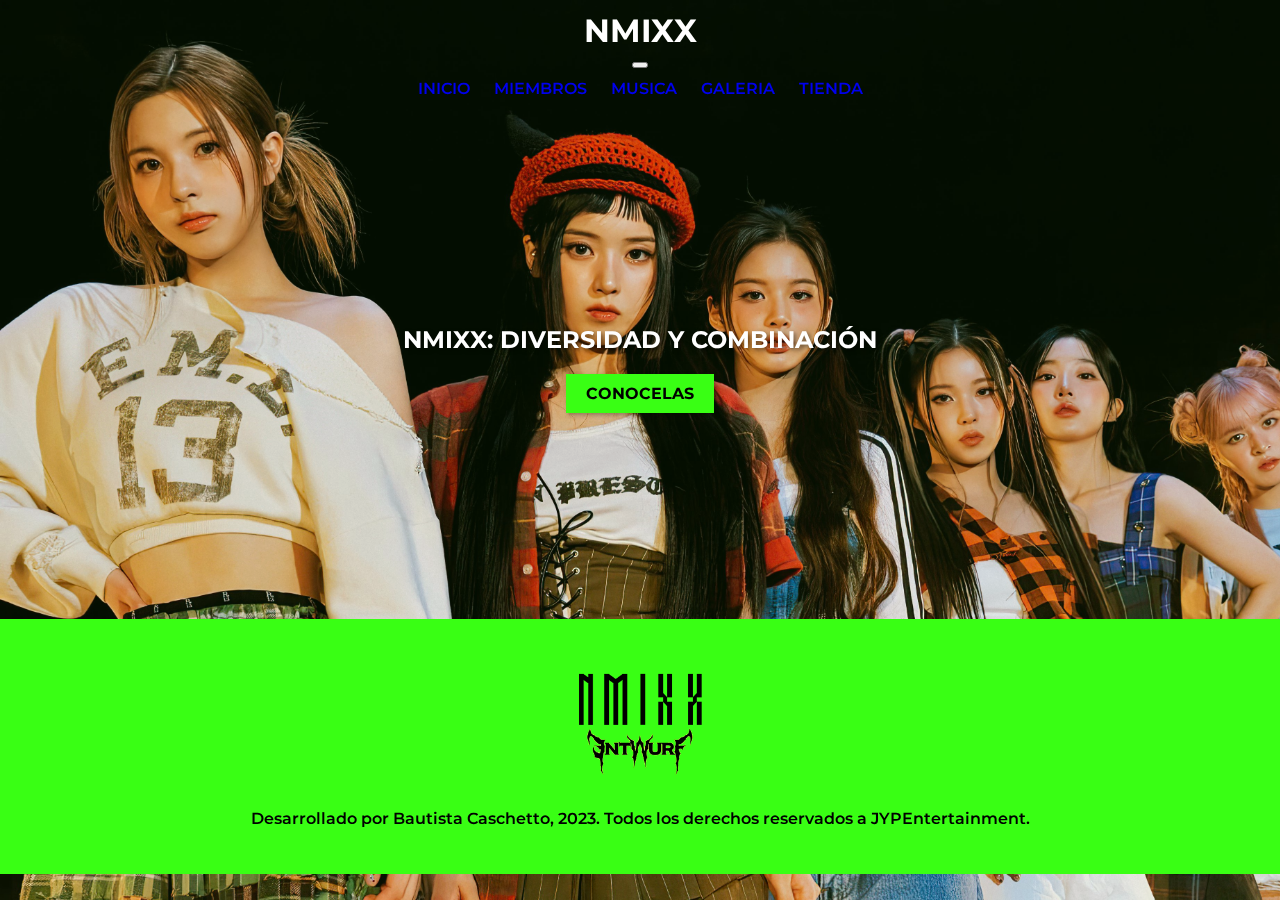
<file: index.html>
<!DOCTYPE html>
<html lang="en">

<head>
    <meta charset="UTF-8" />
    <meta http-equiv="X-UA-Compatible" content="IE=edge" />
    <meta name="viewport" content="width=device-width, initial-scale=1.0" />
    <link rel="stylesheet" href="style.css" />
    <link rel="preconnect" href="https://fonts.googleapis.com" />
    <link rel="preconnect" href="https://fonts.gstatic.com" crossorigin />
    <link href="https://cdn.jsdelivr.net/npm/bootstrap@5.3.0-alpha3/dist/css/bootstrap.min.css" rel="stylesheet"
        integrity="sha384-KK94CHFLLe+nY2dmCWGMq91rCGa5gtU4mk92HdvYe+M/SXH301p5ILy+dN9+nJOZ" crossorigin="anonymous">
    <link
        href="https://fonts.googleapis.com/css2?family=Montserrat:ital,wght@0,300;0,400;0,600;0,700;1,300;1,400&display=swap"
        rel="stylesheet" />
    <title>NMIXX</title>
</head>

<body id="indexBody">
    <header>
        <nav class="navbar navbar-expand-lg">
            <div class="divNav container-fluid flex-column">
                <h1 class="tituloIndex">NMIXX</h1>
                <button class="navbar-toggler" type="button" data-bs-toggle="collapse"
                    data-bs-target="#navbarNavAltMarkup" aria-controls="navbarNavAltMarkup" aria-expanded="false"
                    aria-label="Toggle navigation">
                    <span class="navbar-toggler-icon"></span>
                </button>
                <div class="collapse navbar-collapse" id="navbarNavAltMarkup">
                    <div class="navbar-nav">
                        <a class="nav-link text-light" href="index.html">INICIO</a>
                        <a class="nav-link text-light" href="miembros.html">MIEMBROS</a>
                        <a class="nav-link text-light" href="musica.html">MUSICA</a>
                        <a class="nav-link text-light" href="galeria.html">GALERIA</a>
                        <a class="nav-link text-light" href="tienda.html">TIENDA</a>
                    </div>
                </div>
            </div>
        </nav>
    </header>

    <div class="main-content">
        <h2 class="tituloMain">NMIXX: DIVERSIDAD Y COMBINACIÓN</h2>
        <button class="conocelas-btn"><a href="miembros.html">CONOCELAS</a></button>
    </div>

    <footer>
        <div class="container">
            <img src="img/logo.png" alt="Logo" class="logo" title="NMIXX ENTWURF" />
            <p class="footer-text">
                Desarrollado por Bautista Caschetto, 2023. Todos los derechos
                reservados a JYPEntertainment.
            </p>
        </div>
    </footer>
    <script src="https://cdn.jsdelivr.net/npm/bootstrap@5.3.0-alpha3/dist/js/bootstrap.bundle.min.js"
        integrity="sha384-ENjdO4Dr2bkBIFxQpeoTz1HIcje39Wm4jDKdf19U8gI4ddQ3GYNS7NTKfAdVQSZe"
        crossorigin="anonymous"></script>
</body>

</html>
</file>
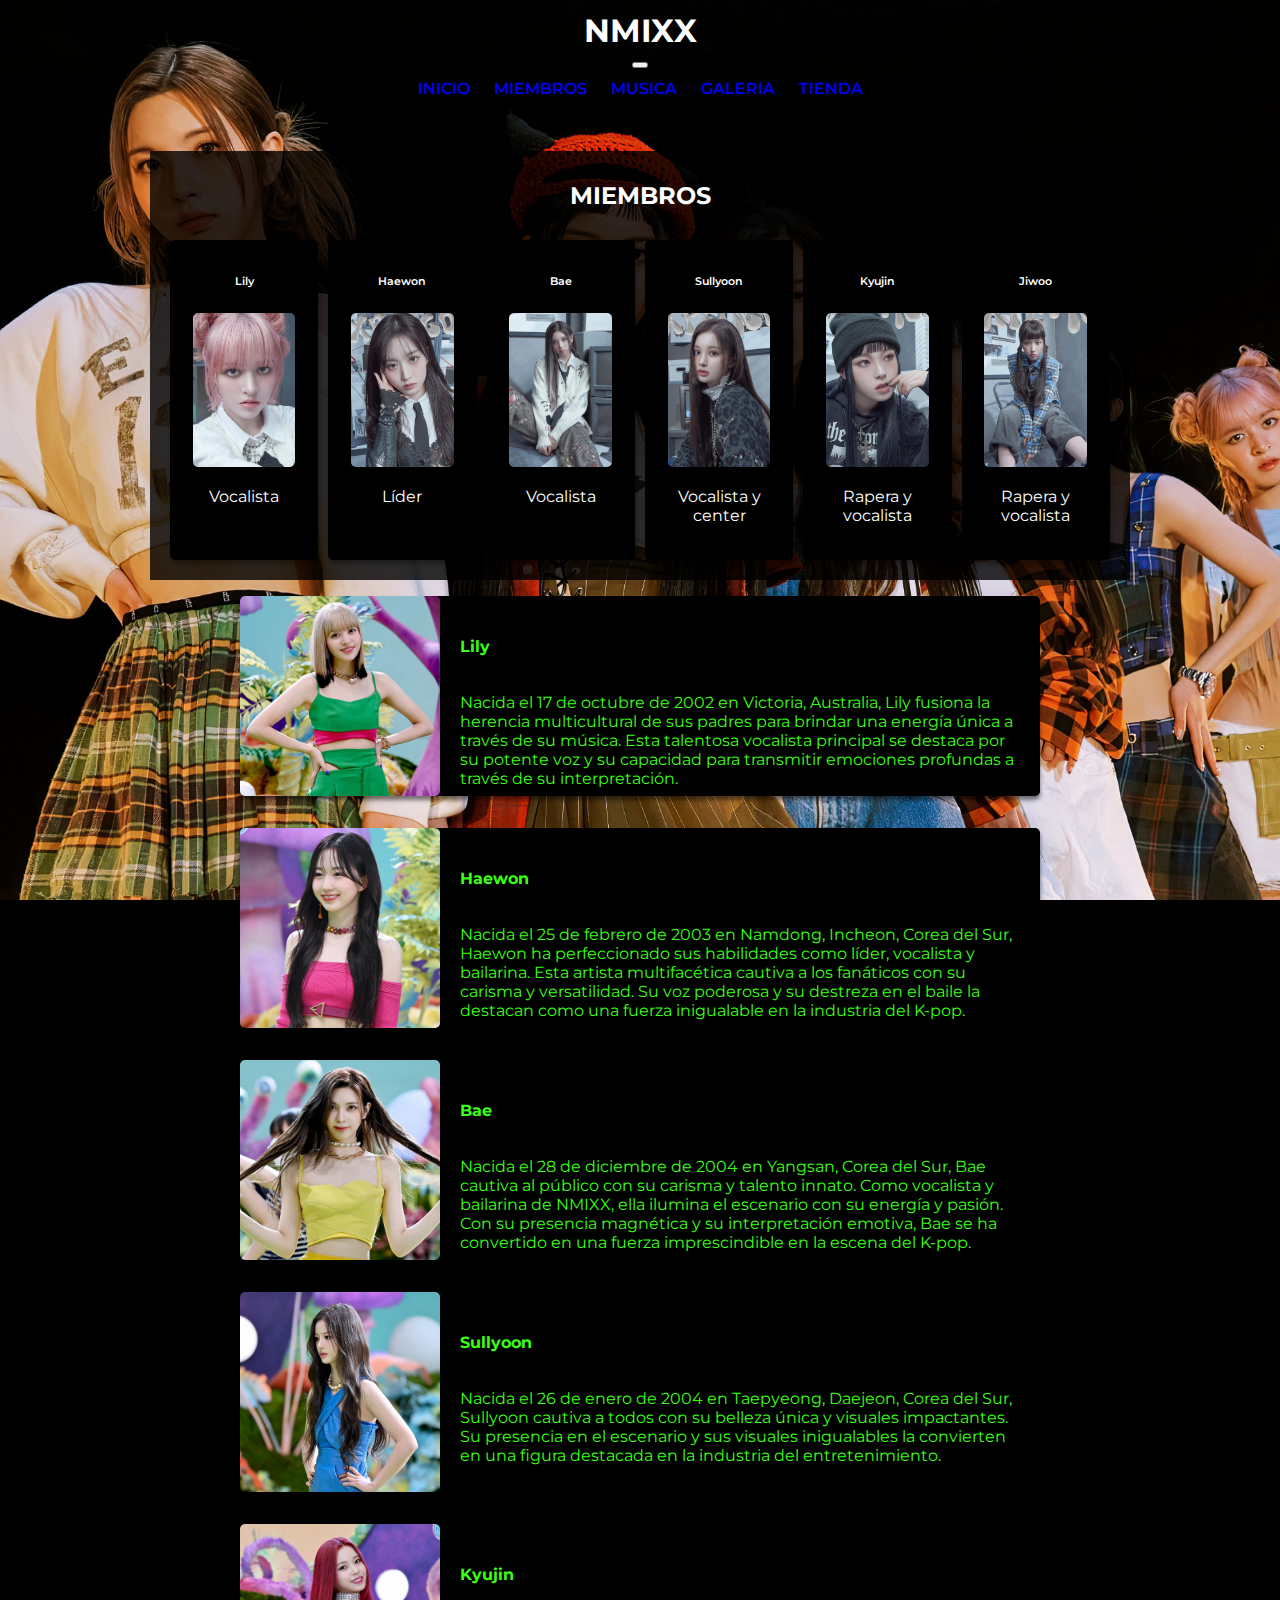
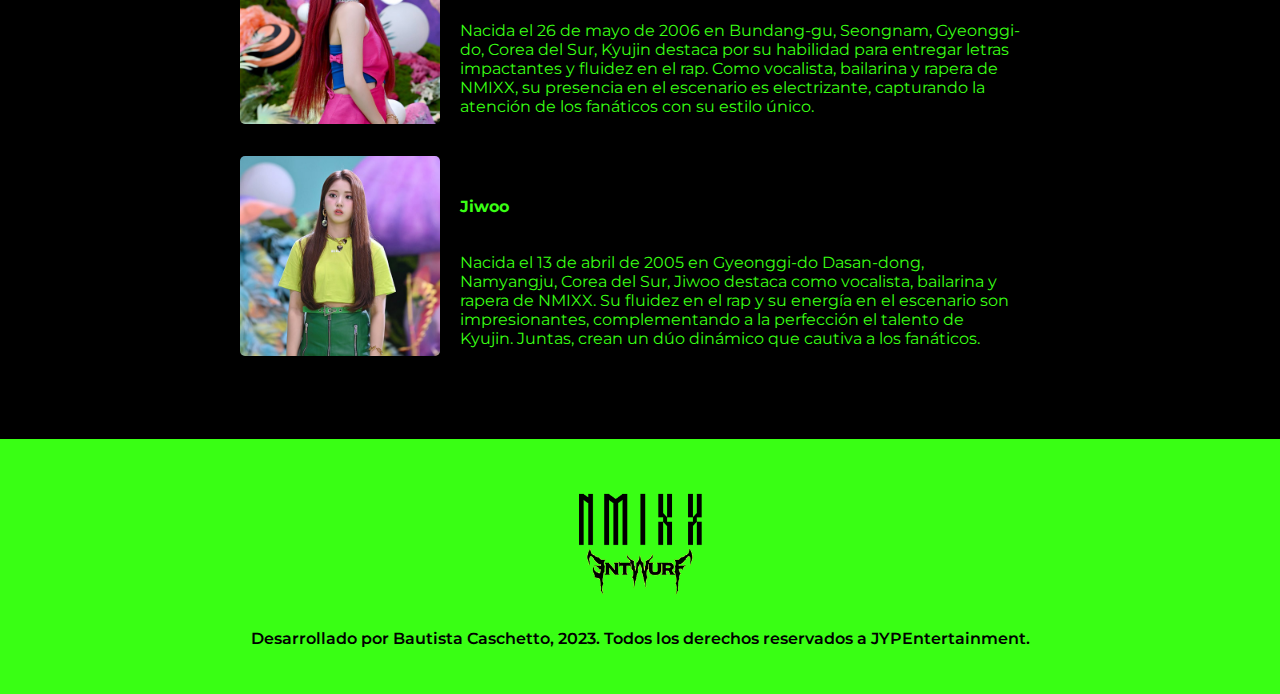
<file: miembros.html>
<!DOCTYPE html>
<html lang="en">

<head>
    <meta charset="UTF-8" />
    <meta http-equiv="X-UA-Compatible" content="IE=edge" />
    <meta name="viewport" content="width=device-width, initial-scale=1.0" />
    <link rel="stylesheet" href="style.css" />
    <link rel="preconnect" href="https://fonts.googleapis.com" />
    <link rel="preconnect" href="https://fonts.gstatic.com" crossorigin />
    <link
        href="https://fonts.googleapis.com/css2?family=Montserrat:ital,wght@0,300;0,400;0,600;0,700;1,300;1,400&display=swap"
        rel="stylesheet" />
    <title>NMIXX | MIEMBROS</title>
    <link href="https://cdn.jsdelivr.net/npm/bootstrap@5.3.0-alpha3/dist/css/bootstrap.min.css" rel="stylesheet"
        integrity="sha384-KK94CHFLLe+nY2dmCWGMq91rCGa5gtU4mk92HdvYe+M/SXH301p5ILy+dN9+nJOZ" crossorigin="anonymous">
</head>

<body id="miembrosBody" class="scrolling-bg">

    <header>
        <nav class="navbar navbar-expand-lg">
            <div class="divNav container-fluid flex-column">
                <h1 class="tituloIndex">NMIXX</h1>
                <button class="navbar-toggler" type="button" data-bs-toggle="collapse"
                    data-bs-target="#navbarNavAltMarkup" aria-controls="navbarNavAltMarkup" aria-expanded="false"
                    aria-label="Toggle navigation">
                    <span class="navbar-toggler-icon"></span>
                </button>
                <div class="collapse navbar-collapse" id="navbarNavAltMarkup">
                    <div class="navbar-nav">
                        <a class="nav-link text-light" href="index.html">INICIO</a>
                        <a class="nav-link text-light" href="miembros.html">MIEMBROS</a>
                        <a class="nav-link text-light" href="musica.html">MUSICA</a>
                        <a class="nav-link text-light" href="galeria.html">GALERIA</a>
                        <a class="nav-link text-light" href="tienda.html">TIENDA</a>
                    </div>
                </div>
            </div>
        </nav>
    </header>

    <main>
        <section class="memberSection container">
            <h2>MIEMBROS</h2>

            <div class="cardGroup">
                <div class="cardNmixx">
                    <a href="#lily">
                        <h6 class="cardTitle">Lily</h6>
                        <img src="img/lily.jpg" alt="" class="cardImagen">
                        <p>Vocalista</p>
                    </a>
                </div>

                <div class="cardNmixx">
                    <a href="#haewon">
                        <h6 class="cardTitle">Haewon</h6>
                        <img src="img/haewon.jpg" alt="" class="cardImagen">
                        <p>Líder</p>
                    </a>
                </div>

                <div class="cardNmixx">
                    <a href="#bae">
                        <h6 class="cardTitle">Bae</h6>
                        <img src="img/bae.jpg" alt="" class="cardImagen">
                        <p>Vocalista</p>                        
                    </a>
                </div>

                <div class="cardNmixx">
                    <a href="#sully">
                        <h6 class="cardTitle">Sullyoon</h6>
                        <img src="img/sullyoon.jpg" alt="" class="cardImagen">
                        <p>Vocalista y center</p>                        
                    </a>
                </div>

                <div class="cardNmixx">
                    <a href="#kyujin">
                        <h6 class="cardTitle">Kyujin</h6>
                        <img src="img/kyujin.jpg" alt="" class="cardImagen">
                        <p>Rapera y vocalista</p>             
                    </a>
                </div>

                <div class="cardNmixx">
                    <a href="#jiwoo">
                        <h6 class="cardTitle">Jiwoo</h6>
                        <img src="img/jiwoo.jpg" alt="" class="cardImagen">
                        <p>Rapera y vocalista</p>                
                    </a>
                </div>
            </div>
        </section>

        <section id="memberInfoCards" class="container">
            <div class="divMemberInfo">
                <div class="memberInfo card" id="lily">
                    <img src="img/lilyInfo.jpg" alt="Lily NMIXX" class="memberInfoImg card-img-top">
                    <div class="memberText">
                        <h4>Lily</h4>
                        <p>Nacida el 17 de octubre de 2002 en Victoria, Australia, Lily fusiona la herencia multicultural de sus padres para brindar una energía única a través de su música. Esta talentosa vocalista principal se destaca por su potente voz y su capacidad para transmitir emociones profundas a través de su interpretación.</p>
                    </div>
                </div>
                <div class="memberInfo card" id="haewon">
                    <img src="img/haewonInfo.jpeg" alt="Haewon NMIXX" class="memberInfoImg card-img-top">
                    <div class="memberText">
                        <h4>Haewon</h4>
                        <p>Nacida el 25 de febrero de 2003 en Namdong, Incheon, Corea del Sur, Haewon ha perfeccionado sus habilidades como líder, vocalista y bailarina. Esta artista multifacética cautiva a los fanáticos con su carisma y versatilidad. Su voz poderosa y su destreza en el baile la destacan como una fuerza inigualable en la industria del K-pop.</p>
                    </div>
                </div>
                <div class="memberInfo card" id="bae">
                    <img src="img/baeInfo.jpeg" alt="Bae NMIXX" class="memberInfoImg card-img-top">
                    <div class="memberText">
                        <h4>Bae</h4>
                        <p>Nacida el 28 de diciembre de 2004 en Yangsan, Corea del Sur, Bae cautiva al público con su carisma y talento innato. Como vocalista y bailarina de NMIXX, ella ilumina el escenario con su energía y pasión. Con su presencia magnética y su interpretación emotiva, Bae se ha convertido en una fuerza imprescindible en la escena del K-pop.</p>
                    </div>
                </div>
                <div class="memberInfo card" id="sully">
                    <img src="img/sullyInfo.jpeg" alt="Sullyoon NMIXX" class="memberInfoImg card-img-top">
                    <div class="memberText">
                        <h4>Sullyoon</h4>
                        <p>Nacida el 26 de enero de 2004 en Taepyeong, Daejeon, Corea del Sur, Sullyoon cautiva a todos con su belleza única y visuales impactantes. Su presencia en el escenario y sus visuales inigualables la convierten en una figura destacada en la industria del entretenimiento.</p>
                    </div>
                </div>
                <div class="memberInfo card" id="kyujin">
                    <img src="img/kyujinInfo.jpeg" alt="Kyujin NMIXX" class="memberInfoImg card-img-top">
                    <div class="memberText">
                        <h4>Kyujin</h4>
                        <p>Nacida el 26 de mayo de 2006 en Bundang-gu, Seongnam, Gyeonggi-do, Corea del Sur, Kyujin destaca por su habilidad para entregar letras impactantes y fluidez en el rap. Como vocalista, bailarina y rapera de NMIXX, su presencia en el escenario es electrizante, capturando la atención de los fanáticos con su estilo único.</p>
                    </div>
                </div>
                <div class="memberInfo card" id="jiwoo">
                    <img src="img/jiwooInfo.jpeg" alt="Jiwoo NMIXX" class="memberInfoImg card-img-top">
                    <div class="memberText">
                        <h4>Jiwoo</h4>
                        <p>Nacida el 13 de abril de 2005 en Gyeonggi-do Dasan-dong, Namyangju, Corea del Sur, Jiwoo destaca como vocalista, bailarina y rapera de NMIXX. Su fluidez en el rap y su energía en el escenario son impresionantes, complementando a la perfección el talento de Kyujin. Juntas, crean un dúo dinámico que cautiva a los fanáticos.</p>
                    </div>
                </div>
            </div>
        </section>
    </main>

    


    <br>

    <footer>
        <div class="container">
            <img src="img/logo.png" alt="Logo" class="logo" title="NMIXX ENTWURF" />
            <p class="footer-text">
                Desarrollado por Bautista Caschetto, 2023. Todos los derechos
                reservados a JYPEntertainment.
            </p>
        </div>
    </footer>

    <script src="https://cdn.jsdelivr.net/npm/bootstrap@5.1.3/dist/js/bootstrap.bundle.min.js"></script>
</body>

</html>
</file>
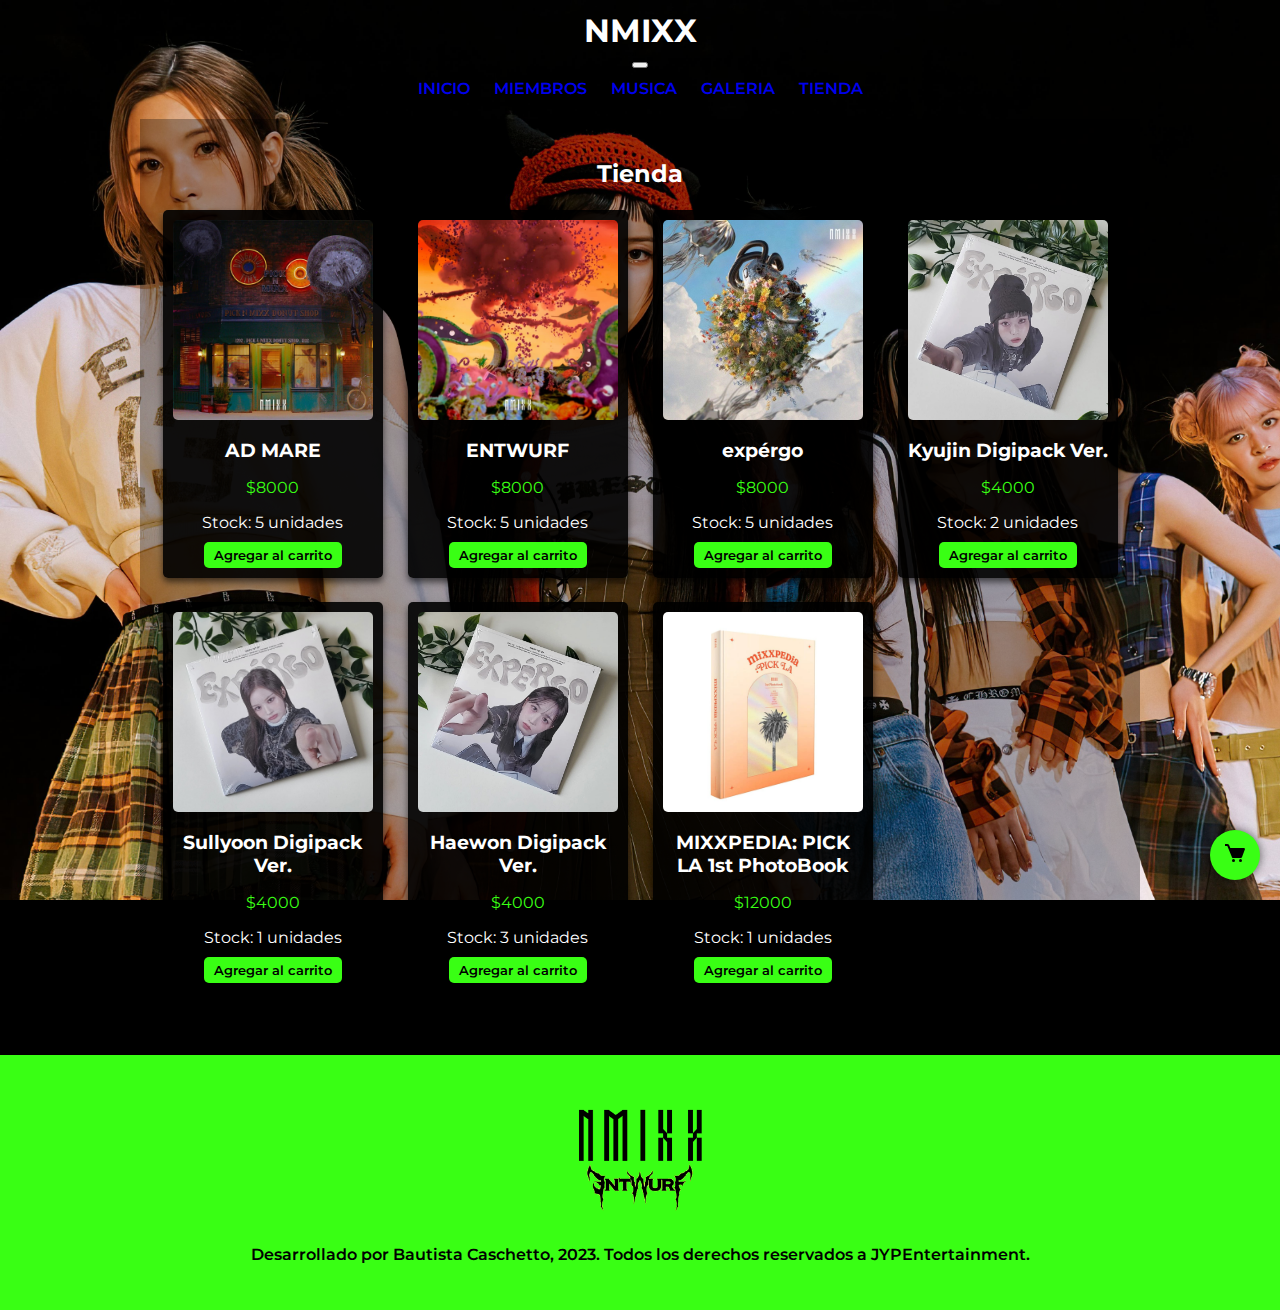
<file: tienda.html>
<!DOCTYPE html>
<html lang="en">

<head>
    <meta charset="UTF-8" />
    <meta http-equiv="X-UA-Compatible" content="IE=edge" />
    <meta name="viewport" content="width=device-width, initial-scale=1.0" />
    <link rel="stylesheet" href="style.css" />
    <link rel="preconnect" href="https://fonts.googleapis.com" />
    <link rel="preconnect" href="https://fonts.gstatic.com" crossorigin />
    <link href="https://cdn.jsdelivr.net/npm/bootstrap@5.3.0-alpha3/dist/css/bootstrap.min.css" rel="stylesheet"
        integrity="sha384-KK94CHFLLe+nY2dmCWGMq91rCGa5gtU4mk92HdvYe+M/SXH301p5ILy+dN9+nJOZ" crossorigin="anonymous" />
    <link
        href="https://fonts.googleapis.com/css2?family=Montserrat:ital,wght@0,300;0,400;0,600;0,700;1,300;1,400&display=swap"
        rel="stylesheet" />
    <title>NMIXX | TIENDA</title>
</head>

<body id="musicaBody">
    <header>
        <nav class="navbar navbar-expand-lg">
            <div class="divNav container-fluid flex-column">
                <h1 class="tituloIndex">NMIXX</h1>
                <button class="navbar-toggler" type="button" data-bs-toggle="collapse"
                    data-bs-target="#navbarNavAltMarkup" aria-controls="navbarNavAltMarkup" aria-expanded="false"
                    aria-label="Toggle navigation">
                    <span class="navbar-toggler-icon"></span>
                </button>
                <div class="collapse navbar-collapse" id="navbarNavAltMarkup">
                    <div class="navbar-nav">
                        <a class="nav-link text-light" href="index.html">INICIO</a>
                        <a class="nav-link text-light" href="miembros.html">MIEMBROS</a>
                        <a class="nav-link text-light" href="musica.html">MUSICA</a>
                        <a class="nav-link text-light" href="galeria.html">GALERIA</a>
                        <a class="nav-link text-light" href="tienda.html">TIENDA</a>
                    </div>
                </div>
            </div>
        </nav>
    </header>

    <div class="tienda container">
        <h2>Tienda</h2>

        <div class="productos">
            <div class="cardProducto">
                <div class="cardImg">
                    <img src="productos/adMareCover.jpg" alt="AD MARE" />
                </div>
                <div class="cardInfo">
                    <h3>AD MARE</h3>
                    <p class="precio">$8000</p>
                    <p class="stock">Stock: 5 unidades</p>
                    <button class="agregarBtn">Agregar al carrito</button>
                </div>
            </div>

            <div class="cardProducto">
                <div class="cardImg">
                    <img src="productos/entwurfCover.jpg" alt="AD MARE" />
                </div>
                <div class="cardInfo">
                    <h3>ENTWURF</h3>
                    <p class="precio">$8000</p>
                    <p class="stock">Stock: 5 unidades</p>
                    <button class="agregarBtn">Agregar al carrito</button>
                </div>
            </div>

            <div class="cardProducto">
                <div class="cardImg">
                    <img src="productos/expergoCover.jpg" alt="AD MARE" />
                </div>
                <div class="cardInfo">
                    <h3>expérgo</h3>
                    <p class="precio">$8000</p>
                    <p class="stock">Stock: 5 unidades</p>
                    <button class="agregarBtn">Agregar al carrito</button>
                </div>
            </div>

            <div class="cardProducto">
                <div class="cardImg">
                    <img src="productos/kyujinDigipack.jpg" alt="AD MARE" />
                </div>
                <div class="cardInfo">
                    <h3>Kyujin Digipack Ver.</h3>
                    <p class="precio">$4000</p>
                    <p class="stock">Stock: 2 unidades</p>
                    <button class="agregarBtn">Agregar al carrito</button>
                </div>
            </div>

            <div class="cardProducto">
                <div class="cardImg">
                    <img src="productos/sullyoonDigipack.jpg" alt="AD MARE" />
                </div>
                <div class="cardInfo">
                    <h3>Sullyoon Digipack Ver.</h3>
                    <p class="precio">$4000</p>
                    <p class="stock">Stock: 1 unidades</p>
                    <button class="agregarBtn">Agregar al carrito</button>
                </div>
            </div>

            <div class="cardProducto">
                <div class="cardImg">
                    <img src="productos/haewonDigipack.jpg" alt="AD MARE" />
                </div>
                <div class="cardInfo">
                    <h3>Haewon Digipack Ver.</h3>
                    <p class="precio">$4000</p>
                    <p class="stock">Stock: 3 unidades</p>
                    <button class="agregarBtn">Agregar al carrito</button>
                </div>
            </div>

            <div class="cardProducto">
                <div class="cardImg">
                    <img src="productos/mixxpedia.jpg" alt="AD MARE" />
                </div>
                <div class="cardInfo">
                    <h3>MIXXPEDIA: PICK LA 1st PhotoBook</h3>
                    <p class="precio">$12000</p>
                    <p class="stock">Stock: 1 unidades</p>
                    <button class="agregarBtn">Agregar al carrito</button>
                </div>
            </div>
        </div>
    </div>


    <section id="carritoSection">
        <button id="carritoBtn" class="carritoBtn">
            <p id="carritoContador"></p>
            <img src="/logos/bxs-cart.svg" alt="" id="SVG">
        </button>
        <div class="carritoContainer" id="carritoContainer">
            <h2>Carrito de compras</h2>
            <div class="carritoProductos">
                <!-- Aquí se agregarán dinámicamente los productos seleccionados -->
            </div>
            <p>Total: <span id="total">0</span></p>
            <button id="vaciarBtn">Vaciar carrito</button>
            <button id="pagarBtn">Ir a pagar</button>
        </div>
    </section>


    <footer>
        <div class="container">
            <img src="img/logo.png" alt="Logo" class="logo" title="NMIXX ENTWURF" />
            <p class="footer-text">
                Desarrollado por Bautista Caschetto, 2023. Todos los derechos
                reservados a JYPEntertainment.
            </p>
        </div>
    </footer>

    <script src="carrito.js"></script>
    <script src="https://cdn.jsdelivr.net/npm/bootstrap@5.3.0-alpha3/dist/js/bootstrap.bundle.min.js"
        integrity="sha384-ENjdO4Dr2bkBIFxQpeoTz1HIcje39Wm4jDKdf19U8gI4ddQ3GYNS7NTKfAdVQSZe"
        crossorigin="anonymous"></script>
</body>

</html>
</file>
<file: style.css>
* {
  font-family: 'Montserrat', sans-serif;
}

#indexBody {
  margin: 0;
  padding: 0;
  position: relative;
  background-color: rgb(57, 255, 20);
}

#indexBody::before {
  content: "";
  position: fixed;
  top: 0;
  left: 0;
  width: 100%;
  height: 100%;
  background-image: url(nmixx.jpg);
  background-size: cover;
  filter: opacity(95%);
  transition: all 0.5s;
  z-index: -1;
}

body:hover::before {
  filter: opacity(100%);
}

header {
  color: #ffffff;
  padding: 1px;
  text-align: center;
  grid-area: header;
}

.tituloIndex {
  margin: 0;
}

nav {
  background: transparent;
  padding: 10px;
}

.navbar-nav {
  background: transparent;
  text-align: center;
  font-weight: 600;
}

.nav-link {
  display: inline-block;
  text-decoration: none;
  padding: 10px;
  transition: all 0.3s ease;
}

.nav-link:hover {
  background-color: rgb(57, 255, 20);
  transform: scale(1.05);
  color: #000!important;
}

.main-content {
  background-position: center;
  height: 500px;
  display: flex;
  flex-direction: column;
  justify-content: center;
  align-items: center;
  text-align: center;
  color: #fff;
}

.main-content a {
  text-decoration: none;
  color: #000;
}

.tituloMain {
  margin: 0 0 20px 0;
  text-shadow: 2px 2px 4px rgba(0, 0, 0, 0.5);
}

.conocelas-btn {
  background-color: rgb(57, 255, 20);
  color: #000;
  border: none;
  padding: 10px 20px;
  font-size: 16px;
  font-weight: 700;
  cursor: pointer;
  transition: all 0.3s ease;
  box-shadow: 2px 2px 4px rgba(0, 0, 0, 0.3);
}

.conocelas-btn:hover {
  transform: scale(1.05);
  box-shadow: 3px 3px 6px rgba(0, 0, 0, 0.4);
}

/* Mobile Styles */
@media only screen and (max-width: 320px) {
  #indexBody {
    font-size: 14px;
  }

  #indexBody::before {
    background-size: 100%;
  }

  .tituloIndex {
    font-size: 24px;
  }

  .divNav {
    flex-direction: row!important;
  }

  .main-content {
    height: 300px;
  }

  .tituloMain {
    font-size: 20px;
    margin-bottom: 10px;
  }

  .conocelas-btn {
    font-size: 14px;
  }
}

@media only screen and (max-width: 760px) {
  #indexBody {
    font-size: 14px;
  }

  #indexBody::before {
    background-size: 100%;
  }

}

@media only screen and (max-width: 992px) {
  nav {
    background-color: rgba(0, 0, 0, 0.6);
  }

  nav > .container-fluid {
    flex-direction: row!important;
  }
}

/*MIEMBROS*/

#miembrosBody {
  margin: 0;
  padding: 0;
  position: relative;
  background-image: url(nmixx.jpg);
  background-size: cover;
  background-position: 0 0;
  background-attachment: fixed;
  gap: 2rem;
  background-color: rgb(0, 0, 0);
  display: grid;
  grid-template-areas:
    "header"
    "main"
    "section"
    "footer";
  grid-template-rows: auto 1fr auto;
  min-height: 100vh;
}

#miembrosHeader {
  grid-area: header;
  color: #ffffff;
  padding: 1px;
  text-align: center;
}

main {
  grid-area: main;
}

#memberInfoCards {
  grid-area: section;
  margin-top: 1rem;
}

.memberSection {
  background-color: rgba(0, 0, 0, 0.8);
  color: #FFF;
  padding: 10px;
}

.cardGroup {
  display: flex;
  flex-direction: row;
  padding: 10px;
  gap: 10px;
}


.cardNmixx {
  background-color: #000;
  color: #FFF;
  display: flex;
  flex-direction: column;
  align-items: center;
  width: 200px;
  height: 300px;
  padding: 10px;
  border-radius: 5px;
  box-shadow: 2px 4px 4px rgba(0, 0, 0, 0.3);
  transition: transform 0.3s ease, background-color 0.3s ease;
  text-align: center;
}

.cardNmixx a {
  text-decoration: none;
  color: inherit;
}

.cardNmixx:hover {
  transform: scale(1.05);
  background-color: rgb(57, 255, 20);
  color: #000;
}

.cardTitle {
  font-weight: 600;
}

.cardImagen {
  width: 80%;
  border-radius: 5px;
}

.divMemberInfo {
  display: flex;
  flex-direction: column;
  align-items: center;
  gap: 2rem;
}

.memberInfo {
  background-color: rgb(0, 0, 0)!important;
  display: flex;
  flex-direction: row!important;
  width: 800px!important;
  height: 200px!important;
  border-radius: 5px!important;
  box-shadow: 0px 4px 4px rgba(0, 0, 0, 0.5)!important;
}

.memberText {
  display: flex;
  flex-direction: column;
  padding: 20px;
  color: rgb(57, 255, 20);
}

.memberInfoImg {
  width: 25%!important;
  border-radius: 5px;
}

@media screen and (min-width: 768px) and (max-width: 992px) {
  .cardGroup {
    flex-wrap: wrap;
    justify-content: center;
    gap: 20px;
  }

  .cardNmixx {
    width: calc(33.33% - 10px); /* Restar el espacio entre las cards */
    margin-bottom: 10px;
  }

}

footer {
  grid-area: footer;
  background-color: rgb(57, 255, 20);
  padding: 30px;
  text-align: center;
  color: #000;
}

.container {
  max-width: 960px;
  margin: 0 auto;
}

.logo {
  display: block;
  margin: 0 auto;
  width: 150px;
}

.footer-text {
  font-weight: 600;
  margin-top: 10px;
}

@media only screen and (max-width: 768px) {
  #miembrosBody {
    background-size: 100%;
    justify-content: center;
  }

  .cardGroup {
    flex-direction: column;
    align-items: center;
  }

  .cardNmixx {
    text-align: center;
  }

  .memberInfo {
    flex-direction: column!important;
    width: auto!important;
    height: auto!important;
    text-align: center!important;
    align-items: center!important;
    padding: 10px;
  }

  .memberInfoImg {
    width: 200px!important;
    border-radius: 5px!important;
  }
}

/*MUSICA*/

#musicaBody {
  margin: 0;
  padding: 0;
  position: relative;
  background-image: url(nmixx.jpg);
  background-size: cover;
  background-position: 0 0;
  background-attachment: fixed;
  gap: 10px;
  background-color: rgb(0, 0, 0);
}

@media only screen and (max-width: 760px) {
  #musicaBody {
    background-size: 100%;
  }
}

#musicaMain {
  display: flex;
  flex-wrap: wrap;
  justify-content: center;
  margin-top: 20px;
}

.albumCard {
  width: 300px;
  margin: 10px;
  background-color: rgb(0, 0, 0, 0.9);
  border-radius: 5px;
  padding: 20px;
  box-shadow: 0 0 10px rgba(0, 0, 0, 0.3);
  text-align: center;
  color: #FFF;
}

#albumImg, #albumImg2, #albumImg3 {
  width: 200px;
  height: 200px;
  object-fit: cover;
  border-radius: 5px;
  margin-bottom: 15px;
  transition-duration: 0.2s;
}

#albumImg:hover {
  cursor: zoom-in;
  scale: 1.1;
}

#albumImg2:hover {
  cursor: zoom-in;
  scale: 1.1;
}

#albumImg3:hover {
  cursor: zoom-in;
  scale: 1.1;
}

#imageContainer {
  position: fixed;
  top: 0;
  left: 0;
  right: 0;
  bottom: 0;
  align-items: center;
  justify-content: center;
  background-color: rgba(0, 0, 0, 0.8);
  z-index: 9999;
  display: none;
}

#imageContainer img {
  max-width: 500px;
  max-height: 500px;
  border-radius: 10px;
}

#closeBtn {
  position: absolute;
  top: 20px;
  right: 20px;
  color: #fff;
  font-size: 50px;
  cursor: pointer;
  transition-duration: 0.2s;
}

#closeBtn:hover {
  background-color: rgb(57, 255, 20, 0.8);
  border-radius: 50px;
}

.albumTitle {
  font-size: 20px;
  font-weight: bold;
  margin-bottom: 5px;
}


.albumYear {
  font-size: 14px;
  margin-bottom: 5px;
}

.albumDescription {
  font-size: 14px;
  margin-bottom: 10px;
}

.separator {
  height: 3px;
  background-color: #57FF14;
  margin: 20px 0;
  border: none;
}


.songList {
  list-style: none;
  padding: 0;
  margin: 0;
}

.songList li {
  font-size: 12px;
  margin-bottom: 5px;
}

#songURL {
  text-decoration: none;
  color: inherit;
  position: relative;
}

#songURL::after {
  content: '';
  position: absolute;
  width: 100%;
  height: 2px;
  bottom: -2px;
  left: 0;
  background-color: transparent;
  visibility: hidden;
  transform: scaleX(0);
  transition: all 0.3s ease-in-out;
}

#songURL:hover::after {
  visibility: visible;
  transform: scaleX(1);
  background-color: #57FF14;
}

/*GALERIA*/

.grid-gallery {
  display: grid;
  grid-template-columns: repeat(4, 1fr);
  gap: 10px;
  margin-bottom: 30px;
}

.galleryImg {
  width: 100%;
  height: auto;
  border-radius: 2px;
}

.lightbox {
  display: none;
  position: fixed;
  z-index: 9999;
  top: 0;
  left: 0;
  width: 100%;
  height: 100%;
  background-color: rgba(0, 0, 0, 0.8);
  text-align: center;
}

.lightbox-img {
  max-width: 90%;
  max-height: 70vh;
  margin: auto;
  margin-top: 5%;
  margin-bottom: 5%;
  box-shadow: 0px 0px 10px rgba(0, 0, 0, 0.8);
  object-fit: contain;
}

.close {
  color: white;
  font-size: 40px;
  position: absolute;
  top: 10px;
  right: 25px;
  cursor: pointer;
  transition: transform 0.3s ease;
}

.close:hover {
  transform: scale(1.2);
}

@media (max-width: 768px) {
  .grid-gallery {
    grid-template-columns: repeat(1, 1fr); /* Cambia a una columna en dispositivos móviles */
  }
}

/*TIENDA*/

.tienda {
  background-color: rgba(0, 0, 0, 0.3);
  padding: 20px;
  color: white;
  text-align: center;
  margin-bottom: 40px;
}

.productos {
  display: grid;
  grid-template-columns: repeat(4, 1fr);
  gap: 20px;
  justify-items: center;
}

/* Estilos para dispositivos móviles */
@media (max-width: 767px) {
  .productos {
    grid-template-columns: 1fr;
  }
}

/* Estilos para tabletas */
@media (min-width: 768px) and (max-width: 1023px) {
  .productos {
    grid-template-columns: repeat(2, 1fr);
  }
}

.cardProducto {
  width: 200px;
  margin: 1%;
  padding: 10px;
  background-color: rgba(0, 0, 0, 0.9);
  display: inline-block;
  vertical-align: top;
  text-align: center;
  border-radius: 5px;
  box-shadow: 0px 4px 7px rgba(0, 0, 0, 0.6);
}

.cardImg {
  position: relative;
  width: 100%;
  height: 0;
  padding-top: 100%;
}

.cardImg img {
  position: absolute;
  top: 0;
  left: 0;
  width: 100%;
  height: 100%;
  object-fit: cover;
  border-radius: 5px;
}

.cardInfo h3 {
  margin-bottom: 5px;
}

.precio {
  color: rgb(57, 255, 20);
  margin-bottom: 5px;
}

.stock {
  margin-bottom: 10px;
}

.agregarBtn {
  background-color: rgb(57, 255, 20);
  color: black;
  border: none;
  border-radius: 5px;
  padding: 5px 10px;
  cursor: pointer;
  font-weight: 600;
}

/* Estilos generales */

.carritoBtn {
  position: fixed;
  bottom: 20px;
  right: 20px;
  width: 50px;
  height: 50px;
  border-radius: 50%;
  background-color: rgb(57, 255, 20);
  color: #FFF;
  font-size: 20px;
  border: none;
  outline: none;
  cursor: pointer;
  z-index: 9999;
  box-shadow: 0px 0px 10px rgba(0, 0, 0, 0.6);
}

#carritoContador {
  background-color: red;
  border-radius: 100%;
  padding: 3px;
  display: none;
}

#SVG {
  display: inline-block;
}

.carritoContainer {
  position: fixed;
  bottom: 80px;
  right: 20px;
  max-width: 400px;
  margin: 20px;
  padding: 20px;
  background-color: rgba(0, 0, 0);
  border-radius: 5px;
  box-shadow: 0 0 10px rgba(0, 0, 0, 0.2);
  color: #FFF;
  display: none;
  z-index: 9999;
}

.carritoContainer.open {
  display: block;
}

h2 {
  text-align: center;
}

.carritoProductos {
  margin-bottom: 10px;
}

/* Estilos para los productos en el carrito */
.carrito-item {
  display: flex;
  justify-content: space-between;
  align-items: center;
  padding: 5px;
  border-bottom: 1px solid #000;
}

.carrito-precio {
  font-weight: bold;
}

.quitarBtn {
  background-color: rgb(57, 255, 20);
  color: #000000;
  border: none;
  padding: 5px 10px;
  cursor: pointer;
  font-weight: 600;
}

/* Estilos para el botón de pagar */
#pagarBtn {
  display: block;
  width: 100%;
  padding: 10px;
  background-color: #393c3f;
  color: #fff;
  border: none;
  border-radius: 5px;
  font-size: 16px;
  cursor: pointer;
}

#pagarBtn:hover {
  background-color: rgb(57, 255, 20);
  color: #000;
}

#vaciarBtn {
  display: none;
  width: 50%;
  margin-bottom: 10px;
  padding: 10px;
  background-color: #393c3f;
  color: #fff;
  border: none;
  border-radius: 5px;
  font-size: 16px;
  cursor: pointer;
}

#vaciarBtn:hover {
  background-color: rgb(57, 255, 20);
  color: #000;
}
</file>
